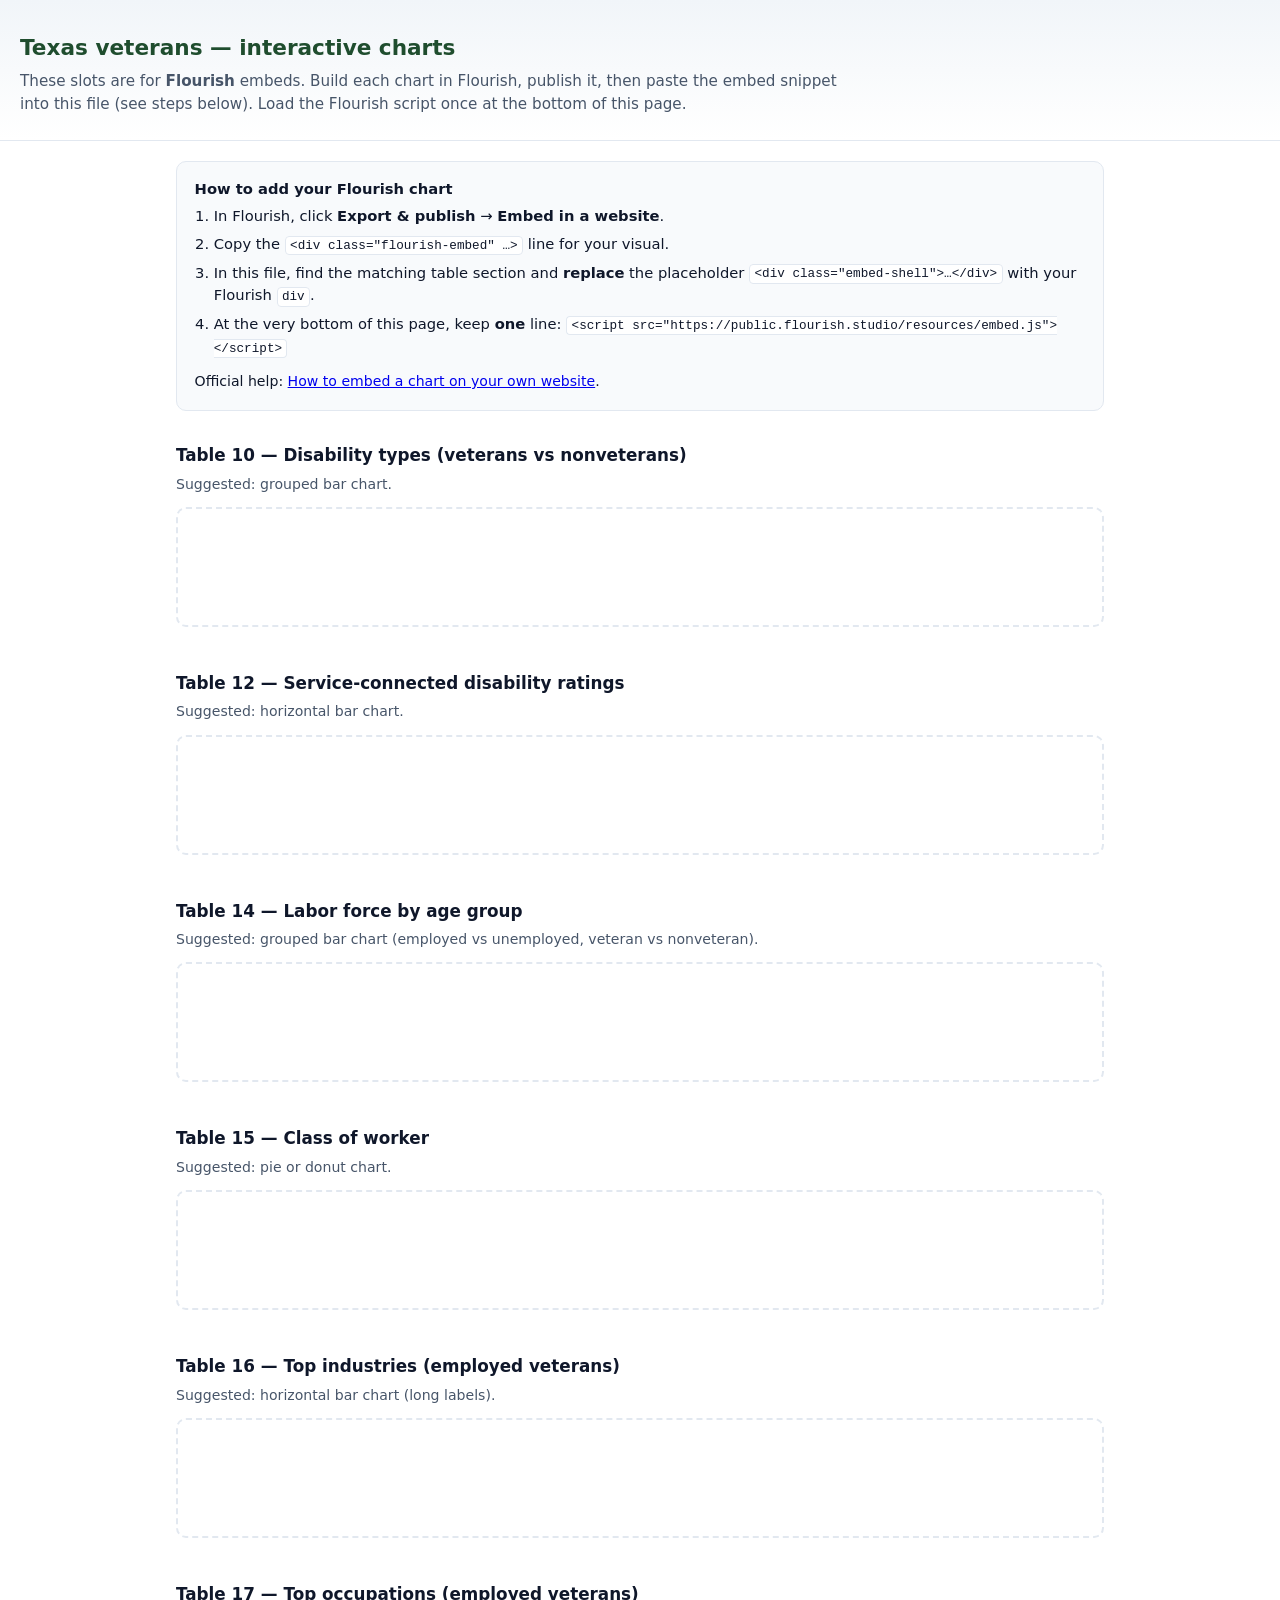
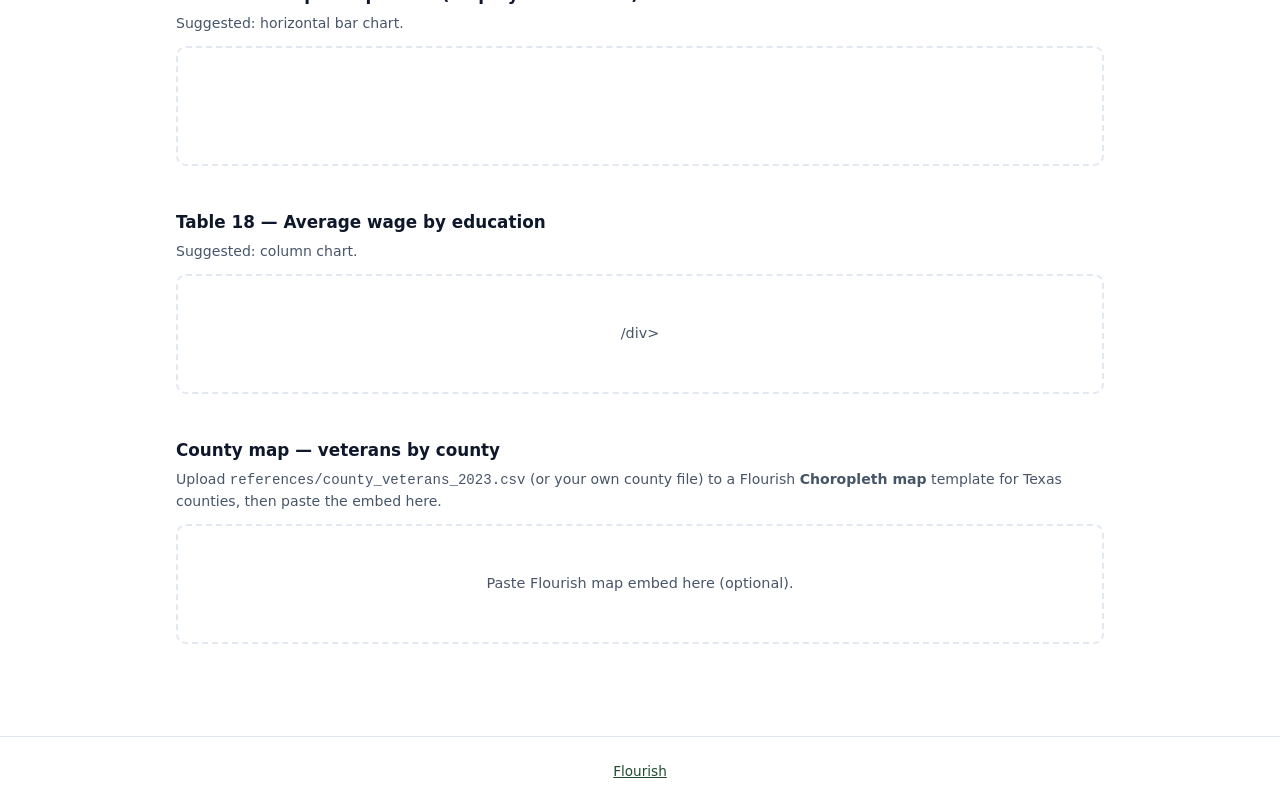
<file: charts.html>
<!doctype html>
<html lang="en">
  <head>
    <meta charset="utf-8" />
    <meta name="viewport" content="width=device-width, initial-scale=1" />
    <title>Texas veterans — charts (Flourish)</title>
    <style>
      :root {
        color-scheme: light;
        --text: #0f172a;
        --muted: #475569;
        --border: #e2e8f0;
        --panel: #f8fafc;
        --accent: #1f4d2e;
      }
      * { box-sizing: border-box; }
      body {
        margin: 0;
        font-family: system-ui, -apple-system, "Segoe UI", Roboto, Helvetica, Arial, sans-serif;
        color: var(--text);
        line-height: 1.5;
      }
      header {
        padding: 2rem 1.25rem 1.5rem;
        border-bottom: 1px solid var(--border);
        background: linear-gradient(180deg, #f1f5f9 0%, #fff 100%);
      }
      header h1 {
        margin: 0 0 0.35rem;
        font-size: 1.35rem;
        font-weight: 650;
        color: var(--accent);
      }
      header p {
        margin: 0;
        max-width: 52rem;
        color: var(--muted);
        font-size: 0.95rem;
      }
      main {
        max-width: 960px;
        margin: 0 auto;
        padding: 1.25rem 1rem 3rem;
      }
      .steps {
        background: var(--panel);
        border: 1px solid var(--border);
        border-radius: 10px;
        padding: 1rem 1.1rem 1.1rem;
        margin-bottom: 2rem;
        font-size: 0.92rem;
      }
      .steps ol {
        margin: 0.35rem 0 0;
        padding-left: 1.2rem;
      }
      .steps li { margin: 0.35rem 0; }
      .steps code {
        font-size: 0.86em;
        background: #fff;
        padding: 0.1em 0.35em;
        border-radius: 4px;
        border: 1px solid var(--border);
      }
      section.viz {
        margin-bottom: 2.75rem;
        scroll-margin-top: 1rem;
      }
      section.viz h2 {
        margin: 0 0 0.35rem;
        font-size: 1.05rem;
        font-weight: 650;
      }
      section.viz .hint {
        margin: 0 0 0.75rem;
        font-size: 0.88rem;
        color: var(--muted);
      }
      .embed-shell {
        min-height: 120px;
        border: 2px dashed var(--border);
        border-radius: 10px;
        display: flex;
        align-items: center;
        justify-content: center;
        padding: 1rem;
        color: var(--muted);
        font-size: 0.9rem;
        text-align: center;
      }
      .embed-shell.filled {
        border-style: solid;
        border-color: transparent;
        min-height: 0;
        padding: 0;
      }
      footer {
        padding: 1.5rem 1rem;
        border-top: 1px solid var(--border);
        font-size: 0.85rem;
        color: var(--muted);
        text-align: center;
      }
      footer a {
        color: var(--accent);
      }
    </style>
  </head>
  <body>
    <header>
      <h1>Texas veterans — interactive charts</h1>
      <p>
        These slots are for <strong>Flourish</strong> embeds. Build each chart in Flourish, publish it, then paste the embed snippet
        into this file (see steps below). Load the Flourish script once at the bottom of this page.
      </p>
    </header>
    <main>
      <div class="steps">
        <strong>How to add your Flourish chart</strong>
        <ol>
          <li>In Flourish, click <strong>Export &amp; publish</strong> → <strong>Embed in a website</strong>.</li>
          <li>Copy the <code>&lt;div class="flourish-embed" …&gt;</code> line for your visual.</li>
          <li>In this file, find the matching table section and <strong>replace</strong> the placeholder <code>&lt;div class="embed-shell"&gt;…&lt;/div&gt;</code> with your Flourish <code>div</code>.</li>
          <li>
            At the very bottom of this page, keep <strong>one</strong> line:
            <code>&lt;script src="https://public.flourish.studio/resources/embed.js"&gt;&lt;/script&gt;</code>
          </li>
        </ol>
        <p style="margin: 0.75rem 0 0; font-size: 0.88rem">
          Official help:
          <a href="https://help.flourish.studio/article/80-how-to-embed-a-chart-on-your-own-website" target="_blank" rel="noopener"
            >How to embed a chart on your own website</a
          >.
        </p>
      </div>

 

      <section class="viz" id="table-10">
        <h2>Table 10 — Disability types (veterans vs nonveterans)</h2>
        <p class="hint">Suggested: grouped bar chart.</p>
        <div class="embed-shell"><div class="flourish-embed flourish-hierarchy" data-src="visualisation/28930195"><script src="https://public.flourish.studio/resources/embed.js"></script><noscript><img src="https://public.flourish.studio/visualisation/28930195/thumbnail" width="100%" alt="hierarchy visualization" /></noscript></div></div>
      </section>

      <section class="viz" id="table-12">
        <h2>Table 12 — Service-connected disability ratings</h2>
        <p class="hint">Suggested: horizontal bar chart.</p>
        <div class="embed-shell"><div class="flourish-embed flourish-scatter" data-src="visualisation/28930227"><script src="https://public.flourish.studio/resources/embed.js"></script><noscript><img src="https://public.flourish.studio/visualisation/28930227/thumbnail" width="100%" alt="scatter visualization" /></noscript></div></div>
      </section>

      <section class="viz" id="table-14">
        <h2>Table 14 — Labor force by age group</h2>
        <p class="hint">Suggested: grouped bar chart (employed vs unemployed, veteran vs nonveteran).</p>
        <div class="embed-shell"><div class="flourish-embed flourish-chart" data-src="visualisation/28930140"><script src="https://public.flourish.studio/resources/embed.js"></script><noscript><img src="https://public.flourish.studio/visualisation/28930140/thumbnail" width="100%" alt="chart visualization" /></noscript></div></div>
      </section>

      <section class="viz" id="table-15">
        <h2>Table 15 — Class of worker</h2>
        <p class="hint">Suggested: pie or donut chart.</p>
        <div class="embed-shell"><div class="flourish-embed flourish-pictogram" data-src="visualisation/28930076"><script src="https://public.flourish.studio/resources/embed.js"></script><noscript><img src="https://public.flourish.studio/visualisation/28930076/thumbnail" width="100%" alt="pictogram visualization" /></noscript></div></div>
      </section>

      <section class="viz" id="table-16">
        <h2>Table 16 — Top industries (employed veterans)</h2>
        <p class="hint">Suggested: horizontal bar chart (long labels).</p>
        <div class="embed-shell"><div class="flourish-embed flourish-bubble-chart" data-src="visualisation/28930002"><script src="https://public.flourish.studio/resources/embed.js"></script><noscript><img src="https://public.flourish.studio/visualisation/28930002/thumbnail" width="100%" alt="bubble-chart visualization" /></noscript></div></div>
      </section>

      <section class="viz" id="table-17">
        <h2>Table 17 — Top occupations (employed veterans)</h2>
        <p class="hint">Suggested: horizontal bar chart.</p>
        <div class="embed-shell"><div class="flourish-embed flourish-chart" data-src="visualisation/28929910"><script src="https://public.flourish.studio/resources/embed.js"></script><noscript><img src="https://public.flourish.studio/visualisation/28929910/thumbnail" width="100%" alt="chart visualization" /></noscript></div></div>
      </section>

      <section class="viz" id="table-18">
        <h2>Table 18 — Average wage by education</h2>
        <p class="hint">Suggested: column chart.</p>
        <div class="embed-shell"><div class="flourish-embed flourish-chart" data-src="visualisation/28929758"><script src="https://public.flourish.studio/resources/embed.js"></script><noscript><img src="https://public.flourish.studio/visualisation/28929758/thumbnail" width="100%" alt="chart visualization" /></noscript></div>/div>
      </section>

      <section class="viz" id="county-map">
        <h2>County map — veterans by county</h2>
        <p class="hint">
          Upload <code>references/county_veterans_2023.csv</code> (or your own county file) to a Flourish
          <strong>Choropleth map</strong> template for Texas counties, then paste the embed here.
        </p>
        <div class="embed-shell">Paste Flourish map embed here (optional).</div>
      </section>
    </main>
    <footer>
      <a href="https://flourish.studio/" target="_blank" rel="noopener">Flourish</a>
    </footer>
    <!-- One script for all Flourish embeds on this page: -->
    <script src="https://public.flourish.studio/resources/embed.js"></script>
  </body>
</html>
</file>
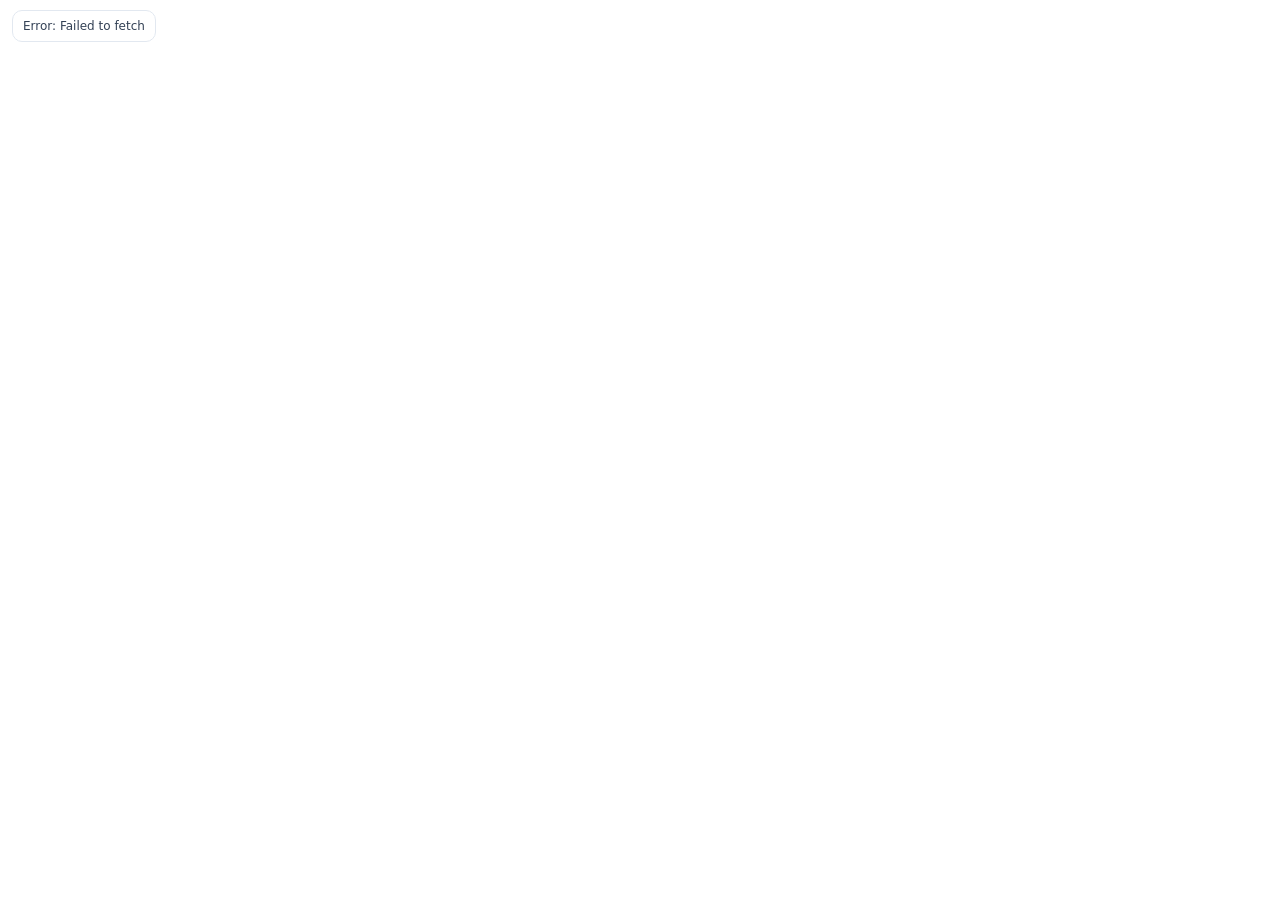
<file: poster_viz/map_county_veterans_2023.html>
<!doctype html>
<html lang="en">
  <head>
    <meta charset="utf-8" />
    <meta name="viewport" content="width=device-width, initial-scale=1" />
    <title>Interactive map – Texas veterans by county (2023)</title>
    <script src="https://cdn.plot.ly/plotly-2.35.2.min.js"></script>
    <style>
      html, body { height: 100%; margin: 0; font-family: system-ui, -apple-system, Segoe UI, Roboto, Helvetica, Arial, sans-serif; background: #fff; }
      #chart { width: 100%; height: 100vh; min-height: 620px; }
      #status {
        position: fixed;
        left: 12px;
        top: 10px;
        padding: 8px 10px;
        background: rgba(255,255,255,0.92);
        border: 1px solid #e2e8f0;
        border-radius: 10px;
        font-size: 12px;
        color: #334155;
        max-width: 520px;
      }
    </style>
  </head>
  <body>
    <div id="chart"></div>
    <div id="status">Loading map…</div>

    <script>
      // Data source: TWIC "Veterans in Texas: A Demographic Study" (Dec 2025 update), Appendix C tables (county totals, 2023).
      // This visualization is designed for GitHub Pages / Adobe Express embedding.

      const PALETTE = {
        dark:  "#1f4d2e",
        mid:   "#2f6b3b",
        mid2:  "#4a8b57",
        light: "#7fae86",
        light2:"#b7c9b3",
        faint: "#dce8d8",
      };

      const colorscale = [
        [0.00, PALETTE.faint],
        [0.20, PALETTE.light2],
        [0.40, PALETTE.light],
        [0.60, PALETTE.mid2],
        [0.80, PALETTE.mid],
        [1.00, PALETTE.dark],
      ];

      function norm(s) {
        return (s || "")
          .toLowerCase()
          .replace(/county/g, "")
          .replace(/[^a-z0-9]/g, "");
      }

      async function loadCsv(url) {
        const res = await fetch(url, { cache: "no-store" });
        if (!res.ok) throw new Error(`Failed to load CSV: ${res.status} ${res.statusText}`);
        const text = await res.text();
        const lines = text.trim().split(/\r?\n/);
        const header = lines.shift().split(",");
        const idxCounty = header.indexOf("county");
        const idxVets = header.indexOf("veterans_2023");
        if (idxCounty === -1 || idxVets === -1) throw new Error("CSV missing expected columns.");

        const map = new Map(); // norm(county) -> value
        for (const line of lines) {
          // county names in this dataset do not contain commas; safe split
          const parts = line.split(",");
          const county = parts[idxCounty];
          const v = Number(parts[idxVets]);
          if (!county || !Number.isFinite(v)) continue;
          map.set(norm(county), v);
        }
        return map;
      }

      async function loadTexasCountiesGeoJson() {
        // Plotly-maintained US counties geojson (FIPS id per feature)
        const url = "https://raw.githubusercontent.com/plotly/datasets/master/geojson-counties-fips.json";
        const res = await fetch(url, { cache: "force-cache" });
        if (!res.ok) throw new Error(`Failed to load geojson: ${res.status} ${res.statusText}`);
        const us = await res.json();

        // Keep only Texas counties (state FIPS 48)
        const txFeatures = (us.features || []).filter(f => String(f.id || "").startsWith("48"));
        return { type: "FeatureCollection", features: txFeatures };
      }

      function getCountyNameFromFeature(feature) {
        // Different geojsons use different property keys
        return (
          feature?.properties?.NAME ||
          feature?.properties?.name ||
          feature?.properties?.County ||
          feature?.properties?.county ||
          ""
        );
      }

      async function main() {
        const statusEl = document.getElementById("status");
        try {
          const [countyValues, geojson] = await Promise.all([
            loadCsv("county_veterans_2023.csv"),
            loadTexasCountiesGeoJson(),
          ]);

          const fips = [];
          const z = [];
          const hoverCounty = [];

          let matched = 0;
          const missing = [];

          for (const f of geojson.features) {
            const name = getCountyNameFromFeature(f);
            const key = norm(name);
            const value = countyValues.get(key);
            if (value == null) {
              missing.push(name);
              continue;
            }
            matched += 1;
            fips.push(String(f.id));
            z.push(value);
            hoverCounty.push(name);
          }

          statusEl.textContent = `Matched ${matched} / ${geojson.features.length} Texas counties`;
          if (missing.length) {
            console.warn("Counties missing in CSV match:", missing.slice(0, 50));
          }

          const data = [{
            type: "choropleth",
            geojson,
            locations: fips,
            z,
            featureidkey: "id",
            colorscale,
            marker: { line: { color: "white", width: 0.4 } },
            colorbar: { title: "Veterans (2023)" },
            hovertemplate:
              "<b>%{text} County</b><br>" +
              "Veterans (2023): %{z:,}<extra></extra>",
            text: hoverCounty,
          }];

          const layout = {
            title: { text: "Texas veterans by county (2023)", x: 0.02 },
            margin: { l: 10, r: 10, t: 70, b: 10 },
            geo: {
              scope: "usa",
              fitbounds: "locations",
              visible: false,
              showlakes: false,
              bgcolor: "rgba(0,0,0,0)"
            },
            paper_bgcolor: "white",
            plot_bgcolor: "white",
          };

          Plotly.newPlot("chart", data, layout, { responsive: true, displayModeBar: false });
        } catch (e) {
          console.error(e);
          statusEl.textContent = `Error: ${e.message}`;
        }
      }

      main();
    </script>
  </body>
</html>
</file>
